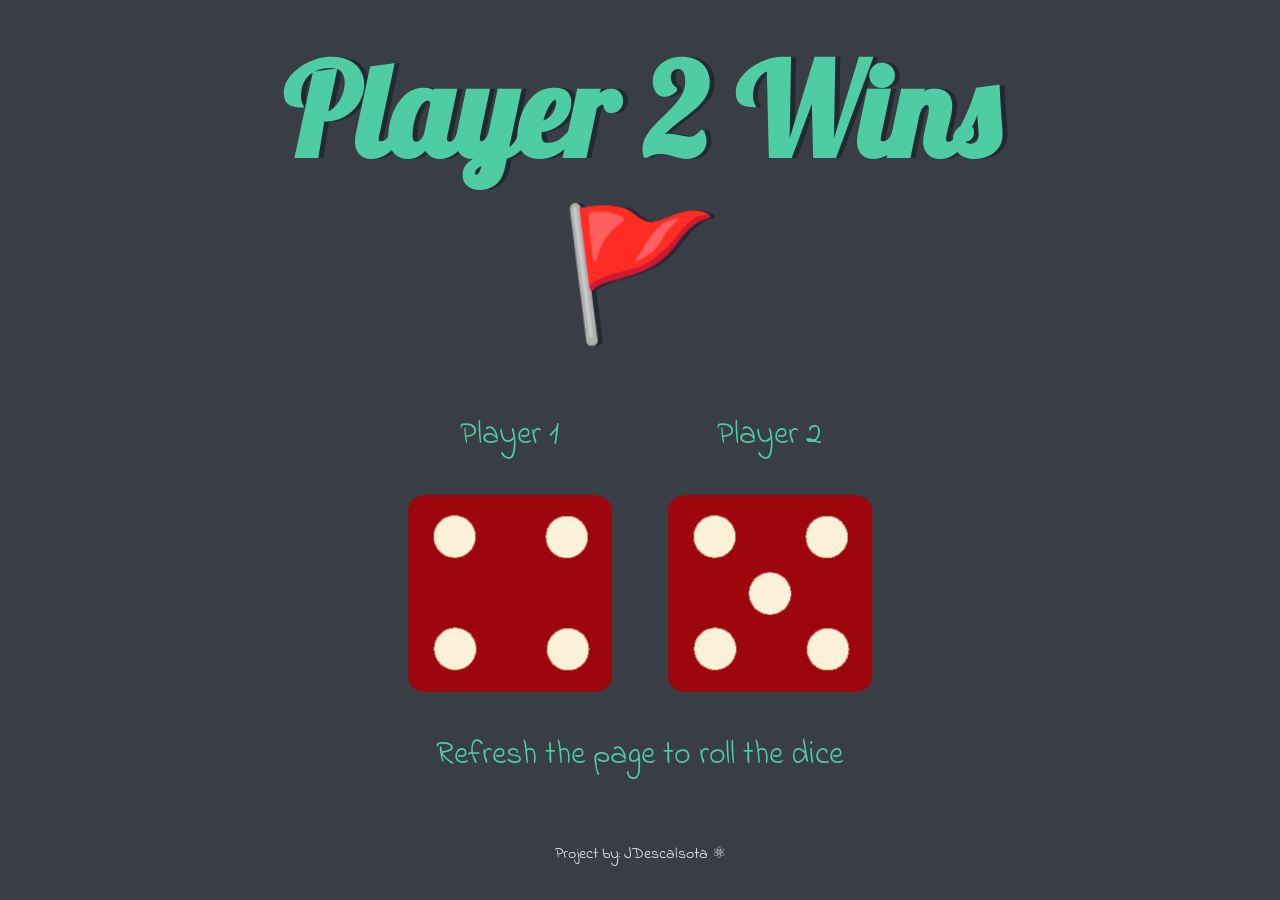
<file: index.html>
<!DOCTYPE html>
<html lang="en" dir="ltr">
  <head>
    <meta charset="utf-8">
    <title>Dice To Settle All</title>
    <link rel="stylesheet" href="styles.css">
    <link href="https://fonts.googleapis.com/css?family=Indie+Flower|Lobster" rel="stylesheet">
   
  </head>
  <body onload="loadDice()">
    <div class="container">
      <h1>Refresh Me</h1>
      <div class="dice">
        <p>Player 1</p>
        <img class="img1" src="" >
      </div> 
      <div class="dice">
        <p>Player 2</p>
        <img class="img2" src="">
      </div>
      <div>
        <p class="instruction">Refresh the page to roll the dice</p>
      </div>
    </div>
    <script src="./index.js" charset="utf-8"></script> <!-- Move script here -->
  </body>
  <footer>
    Project by: JDescalsota ⚛
    <!-- jaydescalsota@gmail.com -->
  </footer>
</html>
</file>
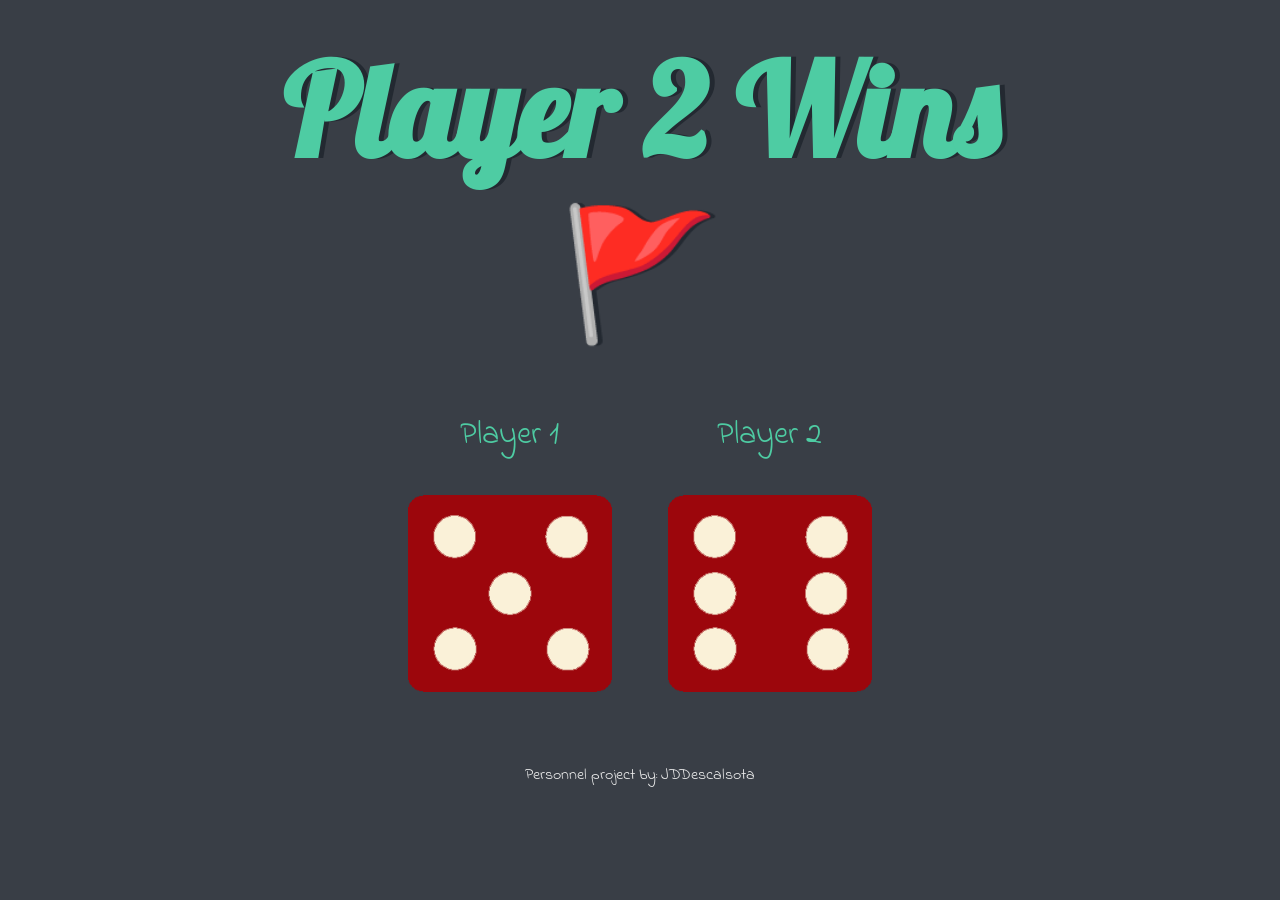
<file: dicee.html>
<!DOCTYPE html>
<html lang="en" dir="ltr">
  <head>
    <meta charset="utf-8">
    <title>Dicee</title>
    <link rel="stylesheet" href="styles.css">
    <link href="https://fonts.googleapis.com/css?family=Indie+Flower|Lobster" rel="stylesheet">
   
  </head>
  <body onload="loadDice()">
    <div class="container">
      <h1>Refresh Me</h1>
      <div class="dice">
        <p>Player 1</p>
        <img class="img1" src="" >
      </div> 
      <div class="dice">
        <p>Player 2</p>
        <img class="img2" src="">
      </div>
    </div>
    <script src="./index.js" charset="utf-8"></script> <!-- Move script here -->
  </body>
  <footer>
    Personnel project by: JDDescalsota
  </footer>
</html>
</file>
<file: styles.css>
.container {
  width: 70%;
  margin: auto;
  text-align: center;
}

.dice {
  text-align: center;
  display: inline-block;

}

body {
  background-color: #393E46;
}

h1 {
  margin: 30px;
  font-family: 'Lobster', cursive;
  text-shadow: 5px 0 #232931;
  font-size: 8rem;
  color: #4ECCA3;
}

p {
  font-size: 2rem;
  color: #4ECCA3;
  font-family: 'Indie Flower', cursive;
}

img {
  width: 80%;
}

.instruction{
  text-align: center;
}

footer {
  margin-top: 5%;
  color: #EEEEEE;
  text-align: center;
  font-family: 'Indie Flower', cursive;

}
</file>
